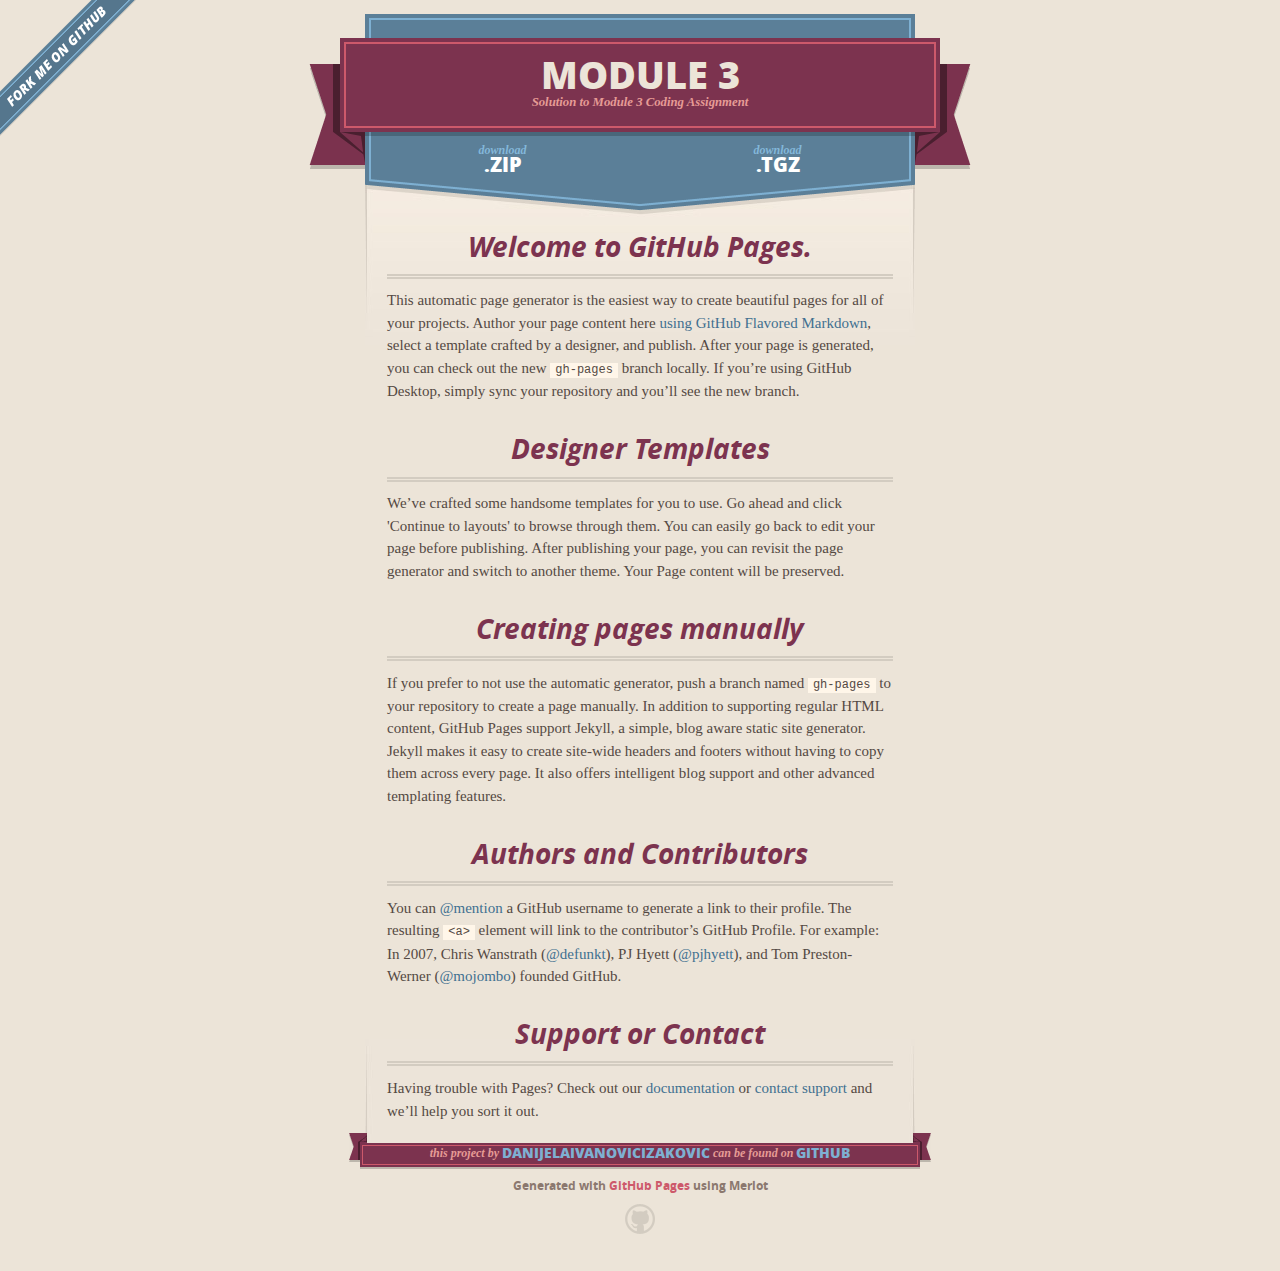
<file: index.html>
<!DOCTYPE html>
<html>
  <head>
    <meta charset='utf-8'>
    <meta http-equiv="X-UA-Compatible" content="chrome=1">
    <meta name="viewport" content="width=640">

    <link rel="stylesheet" href="stylesheets/core.css" media="screen">
    <link rel="stylesheet" href="stylesheets/mobile.css" media="handheld, only screen and (max-device-width:640px)">
    <link rel="stylesheet" href="stylesheets/github-light.css">

    <script type="text/javascript" src="javascripts/modernizr.js"></script>
    <script type="text/javascript" src="https://ajax.googleapis.com/ajax/libs/jquery/1.7.1/jquery.min.js"></script>
    <script type="text/javascript" src="javascripts/headsmart.min.js"></script>
    <script type="text/javascript">
      $(document).ready(function () {
        $('#main_content').headsmart()
      })
    </script>
    <title>Module 3 by danijelaivanovicizakovic</title>
  </head>

  <body>
    <a id="forkme_banner" href="https://github.com/danijelaivanovicizakovic/Module_3">View on GitHub</a>
    <div class="shell">

      <header>
        <span class="ribbon-outer">
          <span class="ribbon-inner">
            <h1>Module 3</h1>
            <h2>Solution to Module 3 Coding Assignment</h2>
          </span>
          <span class="left-tail"></span>
          <span class="right-tail"></span>
        </span>
      </header>

      <section id="downloads">
        <span class="inner">
          <a href="https://github.com/danijelaivanovicizakovic/Module_3/zipball/master" class="zip"><em>download</em> .ZIP</a><a href="https://github.com/danijelaivanovicizakovic/Module_3/tarball/master" class="tgz"><em>download</em> .TGZ</a>
        </span>
      </section>


      <span class="banner-fix"></span>


      <section id="main_content">
        <h3>
<a id="welcome-to-github-pages" class="anchor" href="#welcome-to-github-pages" aria-hidden="true"><span aria-hidden="true" class="octicon octicon-link"></span></a>Welcome to GitHub Pages.</h3>

<p>This automatic page generator is the easiest way to create beautiful pages for all of your projects. Author your page content here <a href="https://guides.github.com/features/mastering-markdown/">using GitHub Flavored Markdown</a>, select a template crafted by a designer, and publish. After your page is generated, you can check out the new <code>gh-pages</code> branch locally. If you’re using GitHub Desktop, simply sync your repository and you’ll see the new branch.</p>

<h3>
<a id="designer-templates" class="anchor" href="#designer-templates" aria-hidden="true"><span aria-hidden="true" class="octicon octicon-link"></span></a>Designer Templates</h3>

<p>We’ve crafted some handsome templates for you to use. Go ahead and click 'Continue to layouts' to browse through them. You can easily go back to edit your page before publishing. After publishing your page, you can revisit the page generator and switch to another theme. Your Page content will be preserved.</p>

<h3>
<a id="creating-pages-manually" class="anchor" href="#creating-pages-manually" aria-hidden="true"><span aria-hidden="true" class="octicon octicon-link"></span></a>Creating pages manually</h3>

<p>If you prefer to not use the automatic generator, push a branch named <code>gh-pages</code> to your repository to create a page manually. In addition to supporting regular HTML content, GitHub Pages support Jekyll, a simple, blog aware static site generator. Jekyll makes it easy to create site-wide headers and footers without having to copy them across every page. It also offers intelligent blog support and other advanced templating features.</p>

<h3>
<a id="authors-and-contributors" class="anchor" href="#authors-and-contributors" aria-hidden="true"><span aria-hidden="true" class="octicon octicon-link"></span></a>Authors and Contributors</h3>

<p>You can <a href="https://help.github.com/articles/basic-writing-and-formatting-syntax/#mentioning-users-and-teams" class="user-mention">@mention</a> a GitHub username to generate a link to their profile. The resulting <code>&lt;a&gt;</code> element will link to the contributor’s GitHub Profile. For example: In 2007, Chris Wanstrath (<a href="https://github.com/defunkt" class="user-mention">@defunkt</a>), PJ Hyett (<a href="https://github.com/pjhyett" class="user-mention">@pjhyett</a>), and Tom Preston-Werner (<a href="https://github.com/mojombo" class="user-mention">@mojombo</a>) founded GitHub.</p>

<h3>
<a id="support-or-contact" class="anchor" href="#support-or-contact" aria-hidden="true"><span aria-hidden="true" class="octicon octicon-link"></span></a>Support or Contact</h3>

<p>Having trouble with Pages? Check out our <a href="https://help.github.com/pages">documentation</a> or <a href="https://github.com/contact">contact support</a> and we’ll help you sort it out.</p>
      </section>

      <footer>
        <span class="ribbon-outer">
          <span class="ribbon-inner">
            <p>this project by <a href="https://github.com/danijelaivanovicizakovic">danijelaivanovicizakovic</a> can be found on <a href="https://github.com/danijelaivanovicizakovic/Module_3">GitHub</a></p>
          </span>
          <span class="left-tail"></span>
          <span class="right-tail"></span>
        </span>
        <p>Generated with <a href="https://pages.github.com">GitHub Pages</a> using Merlot</p>
        <span class="octocat"></span>
      </footer>

    </div>

    
  </body>
</html>
</file>
<file: stylesheets/core.css>
@import url("screen.css");
@import url("non-screen.css") handheld;
@import url("non-screen.css") only screen and (max-device-width:640px);
</file>
<file: stylesheets/mobile.css>
/* Generated by Font Squirrel (http://www.fontsquirrel.com) on February 9, 2012 */


@font-face {
  font-family: 'Open Sans';
  src: url('../fonts/opensans-regular-webfont.eot');
  src: url('../fonts/opensans-regular-webfont.eot?#iefix') format('embedded-opentype'),
       url('../fonts/opensans-regular-webfont.woff') format('woff'),
       url('../fonts/opensans-regular-webfont.ttf') format('truetype'),
       url('../fonts/opensans-regular-webfont.svg#OpenSansRegular') format('svg');
  font-weight: normal;
  font-style: normal;
}

@font-face {
  font-family: 'Open Sans';
  src: url('../fonts/opensans-italic-webfont.eot');
  src: url('../fonts/opensans-italic-webfont.eot?#iefix') format('embedded-opentype'),
       url('../fonts/opensans-italic-webfont.woff') format('woff'),
       url('../fonts/opensans-italic-webfont.ttf') format('truetype'),
       url('../fonts/opensans-italic-webfont.svg#OpenSansItalic') format('svg');
  font-weight: normal;
  font-style: italic;
}

@font-face {
  font-family: 'Open Sans';
  src: url('../fonts/opensans-bold-webfont.eot');
  src: url('../fonts/opensans-bold-webfont.eot?#iefix') format('embedded-opentype'),
       url('../fonts/opensans-bold-webfont.woff') format('woff'),
       url('../fonts/opensans-bold-webfont.ttf') format('truetype'),
       url('../fonts/opensans-bold-webfont.svg#OpenSansBold') format('svg');
  font-weight: bold;
  font-style: normal;
}

@font-face {
  font-family: 'Open Sans';
  src: url('../fonts/opensans-bolditalic-webfont.eot');
  src: url('../fonts/opensans-bolditalic-webfont.eot?#iefix') format('embedded-opentype'),
       url('../fonts/opensans-bolditalic-webfont.woff') format('woff'),
       url('../fonts/opensans-bolditalic-webfont.ttf') format('truetype'),
       url('../fonts/opensans-bolditalic-webfont.svg#OpenSansBoldItalic') format('svg');
  font-weight: bold;
  font-style: italic;
}

@font-face {
  font-family: 'Open Sans';
  src: url('../fonts/opensans-extrabold-webfont.eot');
  src: url('../fonts/opensans-extrabold-webfont.eot?#iefix') format('embedded-opentype'),
       url('../fonts/opensans-extrabold-webfont.woff') format('woff'),
       url('../fonts/opensans-extrabold-webfont.ttf') format('truetype'),
       url('../fonts/opensans-extrabold-webfont.svg#OpenSansExtrabold') format('svg');
  font-weight: bolder;
  font-style: normal;
}


/* http://meyerweb.com/eric/tools/css/reset/ 
   v2.0 | 20110126
   License: none (public domain)
*/

html, body, div, span, applet, object, iframe,
h1, h2, h3, h4, h5, h6, p, blockquote, pre,
a, abbr, acronym, address, big, cite, code,
del, dfn, em, img, ins, kbd, q, s, samp,
small, strike, strong, sub, sup, tt, var,
b, u, i, center,
dl, dt, dd, ol, ul, li,
fieldset, form, label, legend,
table, caption, tbody, tfoot, thead, tr, th, td,
article, aside, canvas, details, embed, 
figure, figcaption, footer, header, hgroup, 
menu, nav, output, ruby, section, summary,
time, mark, audio, video {
  margin: 0;
  padding: 0;
  border: 0;
  font-size: 100%;
  font: inherit;
  vertical-align: baseline;
}
/* HTML5 display-role reset for older browsers */
article, aside, details, figcaption, figure, 
footer, header, hgroup, menu, nav, section {
  display: block;
}
body {
  line-height: 1;
}
ol, ul {
  list-style: none;
}
blockquote, q {
  quotes: none;
}
blockquote:before, blockquote:after,
q:before, q:after {
  content: '';
  content: none;
}
table {
  border-collapse: collapse;
  border-spacing: 0;
}

header, footer, section {
  display: block;
  position: relative;
}

/* STYLES */

div.shell {
  display: block;
  width: 640px;
  margin: 0 auto;
}

a#forkme_banner {
  display: none;
}

/* header */

header {
  position: relative;
  z-index: 2;
  margin: 0;
  max-width: 640px;
  top: 51px;
}

header span.ribbon-inner {
  position: relative;
  display: block;
  background-color: #cd596b;
  border: 8px solid #7c334f;
  padding: 6px;
  z-index: 1;
}

header span.left-tail, header span.right-tail {
  position: relative;
  display: block;
  width: 19px;
  height: 10px;
  background: transparent url(../images/ribbon-tail-sprite-2x.png) 0 0 no-repeat;
  position: absolute;
  bottom: -10px;
  z-index: 0;
}

header span.left-tail {
  background-position: 0 0;
  left: 0;
}

header span.right-tail {
  background-position: -19px 0;
  right: 0;
}

header h1 {
  background-color: #7c334f;
  font-size: 2em;
  font-weight: bolder;
  font-style: normal;
  text-transform: uppercase;
  color: #ece4d8;
  text-align: center;
  line-height:1;  
  padding: 14px 20px 0;
}

header h2 {
  background-color: #7c334f;
  font: bold italic .85em/1.5 Georgia, Times, “Times New Roman”, serif;
  color: #e69b95;
  padding-bottom: 14px;
  margin-top: -3px;
  text-align: center;
}

section#downloads {
  position: relative;
  display: block;
  height: 171px;
  width: 602px;
  padding-bottom: 150px;
  margin: 51px auto -250px;
  z-index: 1;
  background: transparent url(../images/shield.png) center 0 no-repeat;
}

section#downloads a {
  display: none;
}

span.banner-fix {
  background: transparent url(../images/shield-fallback.png) center top no-repeat;
  display: block;
  height: 31px;
  position: absolute;
  width: 640px;
  top: 20px;

}

section#main_content {
  z-index: 2;
  padding: 20px 40px 0;
  min-height:185px;
}

/* footer */

footer {
  background: none;
  padding-top: 104px;
  margin: -94px auto 40px;
  max-width:640px;
  text-align: center;
}

footer span.ribbon-outer {
  display: block;
  position: relative;
  border-bottom: 2px solid #bdb6ad;
}

footer span.ribbon-inner {
  position: relative;
  display: block;
  background-color: #cd596b;
  border: 8px solid #7c334f;
  padding: 6px;
  z-index: 1;
}

footer p {
  font-family: 'Open Sans', sans-serif;
  font-weight: bold;
  font-size: .6em;
  color: #8b786f;
}

footer a {
  color: #cd596b;
}

footer span.ribbon-inner p {
  background-color: #7c334f;
  margin: 0;
  color: #e69b95;
  font: bold italic 22px/1 Georgia, Times, “Times New Roman”, serif;
  height: auto;
  line-height: 1.1;
  padding: 20px 0px 10px;
}

footer span.ribbon-inner a {
  display: block;
  position: relative;
  bottom: 0;
  color: #7eb0d2;
  font-family: 'Open Sans', sans-serif;
  text-transform: uppercase;
  font-style: normal;
  font-weight: bolder;
  font-size: 38px;
  padding-bottom: 10px;
}

footer span.ribbon-inner a:hover {
  color: #7eb0d2;
}

footer span.left-tail, footer span.right-tail {
  position: relative;
  display: block;
  width: 23px;
  height: 126px;
  background: transparent url(../images/small-ribbon-tail-sprite-2x.png) 0 0 no-repeat;
  position: absolute;
  top: -126px;
  z-index: 0;
}

footer span.left-tail {
  background-position: 0 0;
  left: 0;
}

footer span.right-tail {
  background-position: -23px 0;
  right: 0;
}

footer span.octocat {
  background: transparent url(../images/octocat-2x.png) 0 0 no-repeat;
  display: block;
  width: 60px;
  height: 60px;
  margin: 20px auto 0;}

/* content */

body {
  background: #ece4d8;
  font: normal normal 30px/1.5 Georgia, Palatino,” Palatino Linotype”, Times, “Times New Roman”, serif;
  color: #544943;
  -webkit-font-smoothing: antialiased;
}

a, a:hover {
  color: #417090;
}

a {
  text-decoration: none;
}

a:hover {
  text-decoration: underline;
}

h1,h2,h3,h4,h5,h6 {
  font-family: 'Open Sans', sans-serif;
  font-weight: bold;
}

p {
  margin: .7em 0 0;
}

strong {
  font-weight: bold;
}

em {
  font-style: italic;
}

ol {
  margin: .7em 0;
  list-style-type: decimal;
  padding-left: 1.35em;
}

ul {
  margin: .7em 0;
  padding-left: 1.35em;
}

ul li {
  padding-left: 20px;
  background: transparent url(../images/chevron-2x.png) left 15px no-repeat;
}

blockquote {
  font-family: 'Open Sans', sans-serif;
  margin: 20px 0;
  color: #8b786f;
  padding-left: 1.35em;
  background: transparent url('../images/blockquote-gfx-2x.png') 0 8px no-repeat;
}

img {
  -webkit-box-shadow: 0px 4px 0px #bdb6ad;
  -moz-box-shadow: 0px 4px 0px #bdb6ad;
  box-shadow: 0px 4px 0px #bdb6ad;
  border: 4px solid #fff6e9;
  max-width: 556px;
}

hr {
  border: none;
  outline: none;
  height: 42px;
  background: transparent url('../images/hr-2x.jpg') center center repeat-x;
  margin: 0 0 20px;
}

code {
  background: #fff6e9;
  font: normal normal .9em/1.7 "Lucida Sans Typewriter", "Lucida Console", Monaco, "Bitstream Vera Sans Mono", monospace;
  padding: 0 5px 1px;
}

pre {
  margin: 10px 0 20px;
  padding: .7em;
  background: #fff6e9;
  border-bottom: 4px solid #bdb6ad;
  font: normal normal .9em/1.7 "Lucida Sans Typewriter", "Lucida Console", Monaco, "Bitstream Vera Sans Mono", monospace;
  overflow: auto;
}

table {
  background: #fff6e9;
  display: table;
  width: 100%;
  border-collapse: separate;
  border-bottom: 4px solid #bdb6ad;
  margin: 10px 0;
}

tr {
  display: table-row;
}

th {
  display: table-cell;
  padding: 2px 10px;
  border: solid #ece4d8;
  border-width: 0 4px 4px 0;
  color: #cd596b;
  font-family: 'Open Sans', sans-serif;
  font-weight: bold;
  font-size: .85em;
}

td {
  display: table-cell;
  padding: 0 .7em;
  border: solid #ece4d8;
  border-width: 0 4px 4px 0;
}

td:last-child, th:last-child {
  border-right: none;
}

tr:last-child td {
  border-bottom: none;
}

dl {
  margin: .7em 0 20px;
}

dt {
  font-family: 'Open Sans', sans-serif;
  font-weight: bold;
}

dd {
  padding-left: 1.35em;
}

dd p:first-child {
  margin-top: 0;
}

/* Content based headers */

#main_content > .header-level-1:first-child,
#main_content > .header-level-2:first-child,
#main_content > .header-level-3:first-child,
#main_content > .header-level-4:first-child,
#main_content > .header-level-5:first-child,
#main_content > .header-level-6:first-child {
  margin-top: 0;
}

.header-level-1 {
  font-size: 1.85em;
  border-bottom: .2em double #d3ccc1;
  color: #7c334f;
  text-align: center;
  font-style: italic;
  margin: 1.1em 0 .38em;
  line-height: 1.2;
  padding-bottom: 10px
}

.header-level-2 {
  font-size: 1.58em;
  color: #7c334f;
  margin: .95em 0 .5em;
  border-bottom: .1em solid #D3CCC1;
  line-height: 1.2;
  padding-bottom: 10px
}

.header-level-3 {
  margin: 20px 0 10px;
  font-size: 1.45em;
}

.header-level-4 {
  margin: .6em 0;
  font-size: 1.2em;
  color: #cd596b;
}

.header-level-5 {
  margin: .7em 0;
  font-size: 1em;
  color: #8b786f;
}

.header-level-6 {
  margin: .8em 0;
  font-size: .85em;
  font-style: italic;
}
</file>
<file: stylesheets/github-light.css>
/*
The MIT License (MIT)

Copyright (c) 2016 GitHub, Inc.

Permission is hereby granted, free of charge, to any person obtaining a copy
of this software and associated documentation files (the "Software"), to deal
in the Software without restriction, including without limitation the rights
to use, copy, modify, merge, publish, distribute, sublicense, and/or sell
copies of the Software, and to permit persons to whom the Software is
furnished to do so, subject to the following conditions:

The above copyright notice and this permission notice shall be included in all
copies or substantial portions of the Software.

THE SOFTWARE IS PROVIDED "AS IS", WITHOUT WARRANTY OF ANY KIND, EXPRESS OR
IMPLIED, INCLUDING BUT NOT LIMITED TO THE WARRANTIES OF MERCHANTABILITY,
FITNESS FOR A PARTICULAR PURPOSE AND NONINFRINGEMENT. IN NO EVENT SHALL THE
AUTHORS OR COPYRIGHT HOLDERS BE LIABLE FOR ANY CLAIM, DAMAGES OR OTHER
LIABILITY, WHETHER IN AN ACTION OF CONTRACT, TORT OR OTHERWISE, ARISING FROM,
OUT OF OR IN CONNECTION WITH THE SOFTWARE OR THE USE OR OTHER DEALINGS IN THE
SOFTWARE.

*/

.pl-c /* comment */ {
  color: #969896;
}

.pl-c1 /* constant, variable.other.constant, support, meta.property-name, support.constant, support.variable, meta.module-reference, markup.raw, meta.diff.header */,
.pl-s .pl-v /* string variable */ {
  color: #0086b3;
}

.pl-e /* entity */,
.pl-en /* entity.name */ {
  color: #795da3;
}

.pl-smi /* variable.parameter.function, storage.modifier.package, storage.modifier.import, storage.type.java, variable.other */,
.pl-s .pl-s1 /* string source */ {
  color: #333;
}

.pl-ent /* entity.name.tag */ {
  color: #63a35c;
}

.pl-k /* keyword, storage, storage.type */ {
  color: #a71d5d;
}

.pl-s /* string */,
.pl-pds /* punctuation.definition.string, string.regexp.character-class */,
.pl-s .pl-pse .pl-s1 /* string punctuation.section.embedded source */,
.pl-sr /* string.regexp */,
.pl-sr .pl-cce /* string.regexp constant.character.escape */,
.pl-sr .pl-sre /* string.regexp source.ruby.embedded */,
.pl-sr .pl-sra /* string.regexp string.regexp.arbitrary-repitition */ {
  color: #183691;
}

.pl-v /* variable */ {
  color: #ed6a43;
}

.pl-id /* invalid.deprecated */ {
  color: #b52a1d;
}

.pl-ii /* invalid.illegal */ {
  color: #f8f8f8;
  background-color: #b52a1d;
}

.pl-sr .pl-cce /* string.regexp constant.character.escape */ {
  font-weight: bold;
  color: #63a35c;
}

.pl-ml /* markup.list */ {
  color: #693a17;
}

.pl-mh /* markup.heading */,
.pl-mh .pl-en /* markup.heading entity.name */,
.pl-ms /* meta.separator */ {
  font-weight: bold;
  color: #1d3e81;
}

.pl-mq /* markup.quote */ {
  color: #008080;
}

.pl-mi /* markup.italic */ {
  font-style: italic;
  color: #333;
}

.pl-mb /* markup.bold */ {
  font-weight: bold;
  color: #333;
}

.pl-md /* markup.deleted, meta.diff.header.from-file */ {
  color: #bd2c00;
  background-color: #ffecec;
}

.pl-mi1 /* markup.inserted, meta.diff.header.to-file */ {
  color: #55a532;
  background-color: #eaffea;
}

.pl-mdr /* meta.diff.range */ {
  font-weight: bold;
  color: #795da3;
}

.pl-mo /* meta.output */ {
  color: #1d3e81;
}
</file>
